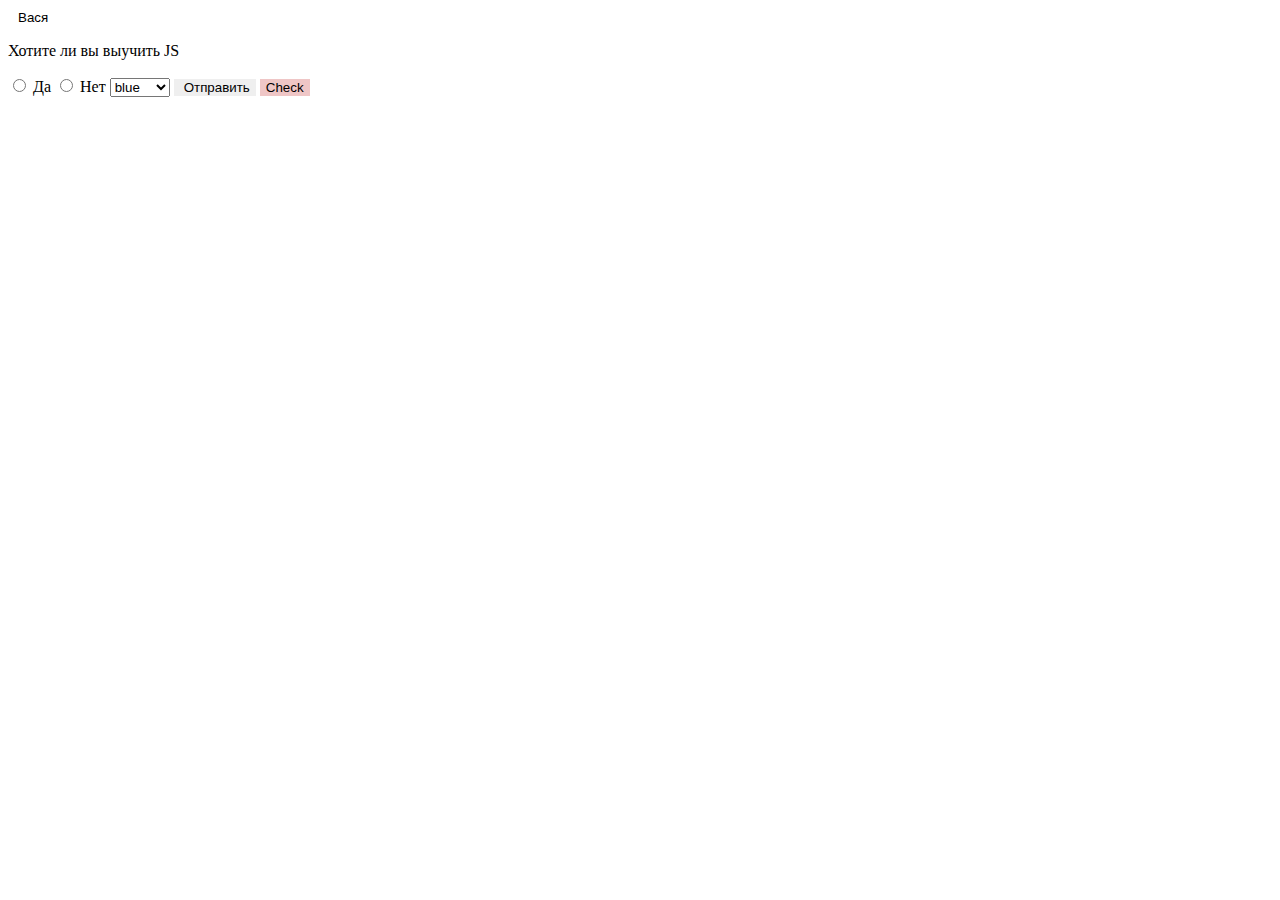
<file: Classwork06/index.html>
<!DOCTYPE html>
<html lang="en">

<head>
    <meta charset="UTF-8">
    <meta http-equiv="X-UA-Compatible" content="IE=edge">
    <meta name="viewport" content="width=device-width, initial-scale=1.0">
    <title>Document</title>
    <link rel="stylesheet" href="./css/style.css">
</head>

<body>
    <form>

        <input type="text" placeholder="Ваше имя" value="Вася" required="true">
        <p>Хотите ли вы выучить JS</p>
        <label><input type="radio" name="js" value="yes"> Да</label>
        <label><input type="radio" name="js" value="no"> Нет</label>

        <select name="color">
            <option value="blue">blue</option>
            <option value="red">red</option>
            <option value="yellow">yellow</option>
        </select>
        <input type="submit" value="Отправить">
        <button>Check</button>




    </form>
</body>

</html>
</file>
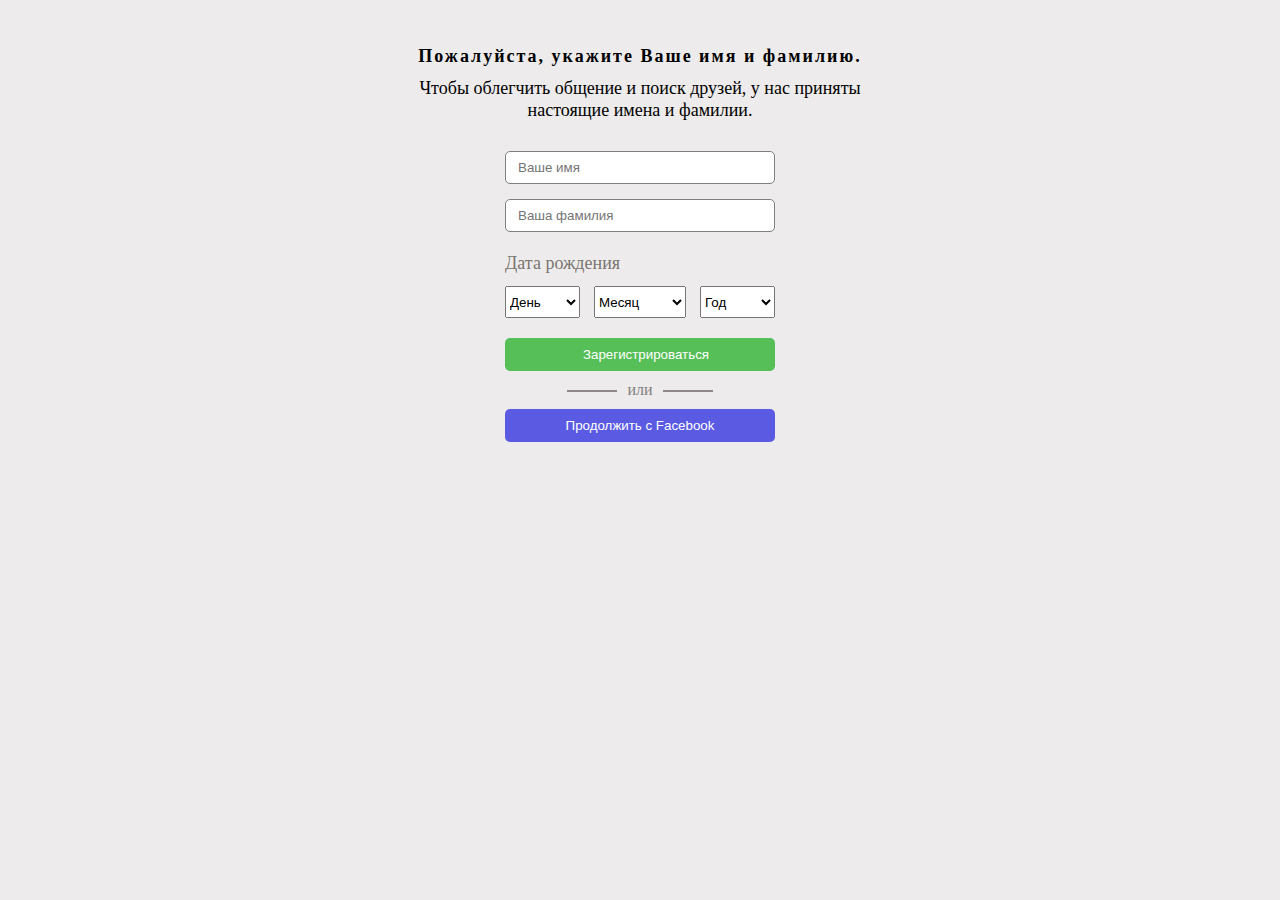
<file: Houmwork06/index.html>
<!DOCTYPE html>
<html lang="en">

<head>
    <meta charset="UTF-8">
    <meta http-equiv="X-UA-Compatible" content="IE=edge">
    <meta name="viewport" content="width=device-width, initial-scale=1.0">
    <title>Search</title>
    <link rel="stylesheet" href="./css/style.css">
</head>

<body>
    <div class="container">
        <p class="title">Пожалуйста, укажите Ваше имя и фамилию.</p>
        <p>Чтобы облегчить общение и поиск друзей, у нас приняты настоящие имена и фамилии.</p>
        <div class="dialog">
            <form action="#">
                <input type="text" placeholder="Ваше имя">
                <input type="text" placeholder="Ваша фамилия">
                <p class="date-born">Дата рождения</p>
                <select class="select-1" name="date">
                    <option value="day" hidden>День</option>
                    <option value="one">1</option>
                    <option value="two">2</option>
                    <option value="three">3</option>
                    <option value="four">4</option>
                </select>
                <select class="select-2" name="month">
                    <option value="Monts" hidden>Месяц</option>
                    <option value="">Январь</option>
                    <option value="">Февраль</option>
                    <option value="">Март</option>
                    <option value="">Апрель</option>
                </select>
                </select>
                <select class="select-3" name="Jahr">
            <option value="" hidden>Год</option>
            <option value="">2000</option>
            <option value="">2001</option>
            <option value="">2002</option>
            <option value="">2003</option>
            </select>
                <input class="registr" value="Зарегистрироваться" type="submit">
                <!-- <span>или</span>
                <button>Продолжить с Facebook</button> -->
            </form>
            <span>или</span>
            <button>Продолжить с Facebook</button>
        </div>

    </div>

</body>

</html>
</file>
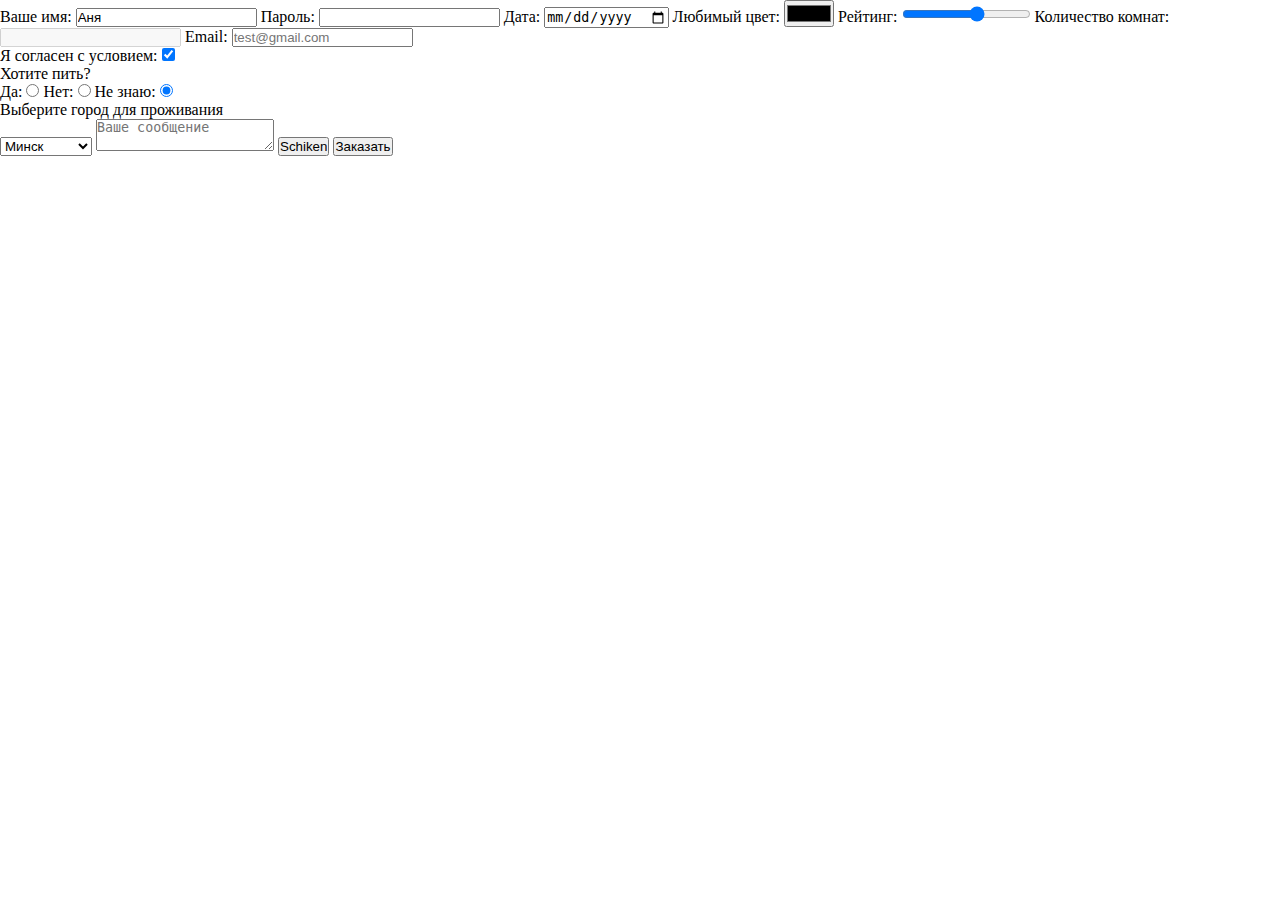
<file: Task6.1/index.html>
<!DOCTYPE html>
<html lang="en">

<head>
    <meta charset="UTF-8">
    <meta http-equiv="X-UA-Compatible" content="IE=edge">
    <meta name="viewport" content="width=device-width, initial-scale=1.0">
    <title>Forms</title>
    <link rel="stylesheet" href="./css/style.css">
</head>

<body>
    <form action="#">
        <label>Ваше имя:</label>
        <input type="text" value="Аня" readonly>
        <label>Пароль:</label>
        <input type="password">
        <label>Дата:</label>
        <input type="date">
        <label>Любимый цвет:</label>
        <input type="color" required>
        <label>Рейтинг:</label>
        <input type="range" min="0" max="5">
        <label>Количество комнат:</label>
        <input type="number" disabled>
        <label>Email:</label>
        <input type="email" placeholder="test@gmail.com">
        <div>
            <label for="agree">Я согласен c условием:</label>
            <input id="agree" type="checkbox" checked>
        </div>
        <div>
            <p>Хотите пить?</p>
            <label>Да:
            <input type="radio" name="drink">
        </label>
            <label>Нет:
            <input type="radio" name="drink">
        </label>
            <label>Не знаю:
            <input type="radio" name="drink" checked>
        </label>
        </div>
        <p>Выберите город для проживания</p>
        <select name="city">
            <option value="" hidden>Город</option>
            <option value="Варшава">Варшава</option>
            <option value="Минск" selected>Минск</option>
            <option value="Берлин">Берлин</option>
            <option value="Сочи">Сочи</option>
            <option value="Амстердам">Амстердам</option>
        </select>
        <textarea name="massage" placeholder="Ваше сообщение"></textarea>
        <input type="submit" value="Schiken">
        <button>Заказать</button>


    </form>
</body>

</html>
</file>
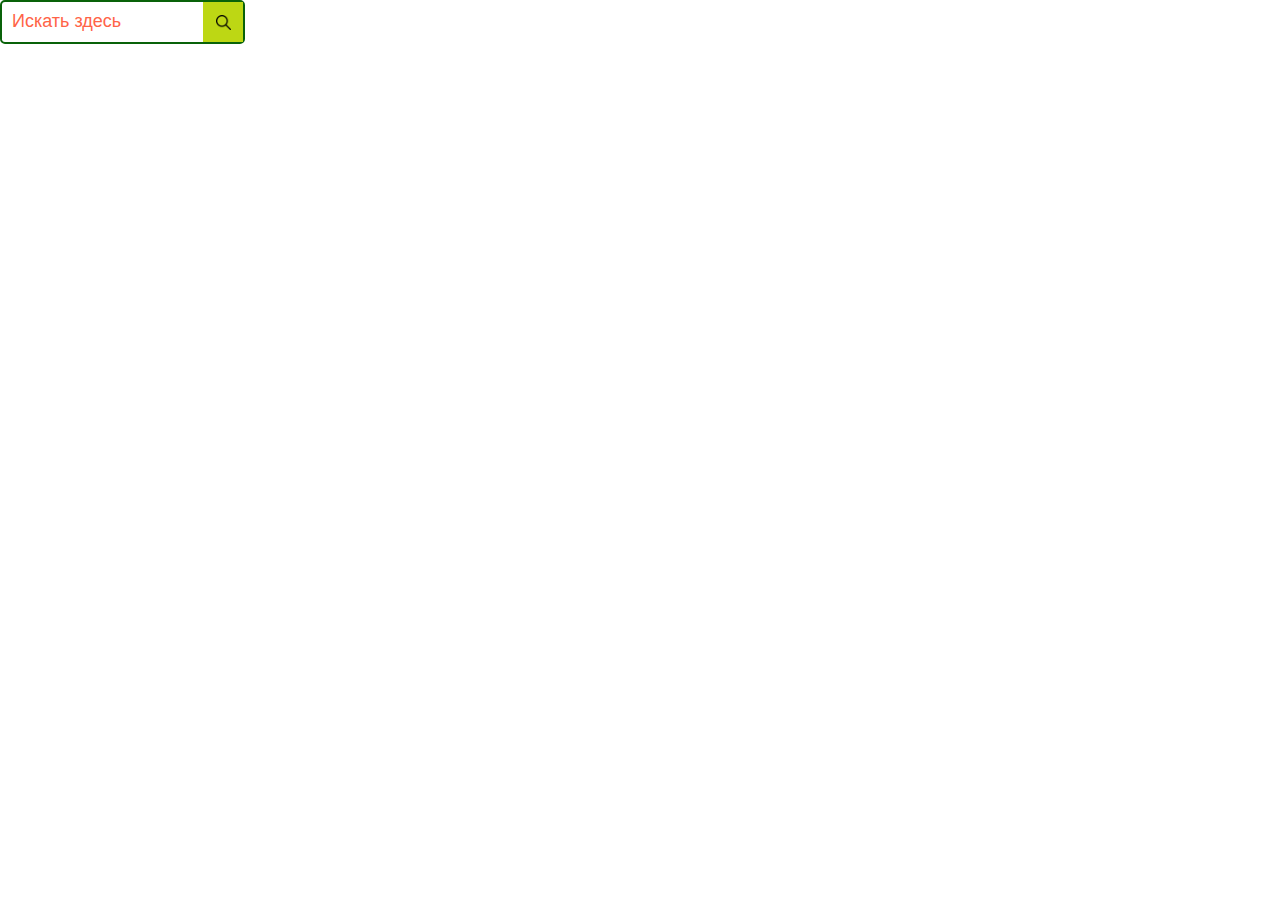
<file: Task6.2/index.html>
<!DOCTYPE html>
<html lang="en">

<head>
    <meta charset="UTF-8">
    <meta http-equiv="X-UA-Compatible" content="IE=edge">
    <meta name="viewport" content="width=device-width, initial-scale=1.0">
    <title>Search Form</title>
    <link rel="stylesheet" href="./css/style.css">
</head>

<body>
    <form action="#">
        <div>
            <input type="search" placeholder="Искать здесь">
            <button></button>
        </div>
    </form>

</body>

</html>
</file>
<file: Classwork06/css/style.css>
/* * {
    padding: 0;
    margin: 0;
    box-sizing: border-box;
} */


/* ::placeholder {
    padding-left: 10px;
} */

input {
    padding-left: 10px;
    border: none;
    /* outline: red solid 2px;
    border: rgb(0, 8, 255) solid 2px; */
}

input::focus {
    border: none;
    outline: none;
}

button {
    background-color: rgb(239, 198, 198);
    border: none;
    /* width: 30px; */
    cursor: pointer;
}
</file>
<file: Houmwork06/css/style.css>
* {
    padding: 0;
    margin: 0;
    box-sizing: border-box;
}

body {
    background-color: rgba(227, 224, 224, 0.632);
}

div {
    max-width: 500px;
    margin: auto;
    padding-top: 45px;
    /* background-color: rgba(252, 251, 250, 0.321); */
}

.title {
    font-weight: 550;
    font-size: large;
    letter-spacing: 2px;
    padding-bottom: 10px;
}

p {
    text-align: center;
    /* font-size: 5px; */
    font-size: large;
    line-height: 22px;
}

.dialog {
    max-width: 270px;
    /* width: 100%; */
    margin: auto;
    /* text-align: center; */
    /* background-color: rgb(218, 196, 196); */
    padding-top: 30px;
}

input {
    width: 100%;
    height: 33px;
    margin-bottom: 15px;
    border-radius: 5px;
    padding-left: 12px;
    border: 1px solid gray;
}

label {
    color: rgb(142, 134, 134);
}

select {
    display: inline-block;
    height: 32px;
    width: 29%;
    /* margin-right: 10px; */
}

.date-born {
    text-align: left;
    padding: 5px 0 12px 0;
    color: rgba(90, 85, 78, 0.808);
}

.select-1 {
    margin-right: 10px;
    width: 75px;
}

.select-2 {
    margin-right: 10px;
    width: 92px;
}

.select-3 {
    width: 75px;
}

.registr {
    background-color: rgba(66, 184, 66, 0.877);
    margin: 20px 0 10px 0;
    border: none;
    cursor: pointer;
    color: white;
}

span {
    display: block;
    color: grey;
    text-align: center;
    margin-bottom: 10px;
}

button {
    width: 100%;
    height: 33px;
    /* margin-bottom: 10px; */
    cursor: pointer;
    color: white;
    background-color: rgba(23, 23, 221, 0.685);
    border: none;
    border-radius: 5px;
}

span::before {
    content: '';
    display: inline-block;
    background-color: rgb(143, 135, 135);
    width: 50px;
    height: 2px;
    vertical-align: middle;
    margin-right: 10px
}

span::after {
    content: '';
    display: inline-block;
    background-color: rgb(143, 135, 135);
    width: 50px;
    height: 2px;
    vertical-align: middle;
    margin-left: 10px;
}
</file>
<file: Task6.1/css/style.css>
* {
    padding: 0;
    margin: 0;
    box-sizing: border-box;
}
</file>
<file: Task6.2/css/style.css>
* {
    padding: 0;
    margin: 0;
    box-sizing: border-box;
}

button {
    /* display: inline-block; */
    width: 40px;
    height: 40px;
    background-color: rgb(189, 215, 20);
    background-image: url(../images/622669.png);
    background-size: 15px;
    background-repeat: no-repeat;
    background-position: center;
    /* background-size: 20px; */
    border: none;
    cursor: pointer;
    vertical-align: middle;
}

div {
    display: inline-block;
    border: 2px solid rgb(9, 98, 9);
    border-radius: 5px;
}

input {
    padding: 10px;
    vertical-align: middle;
    border: none;
}

input:focus {
    border: none;
    outline: none;
}

input::placeholder {
    /* width: 14px; */
    color: tomato;
    font-size: large;
}

input:focus::placeholder {
    opacity: 0;
}
</file>
